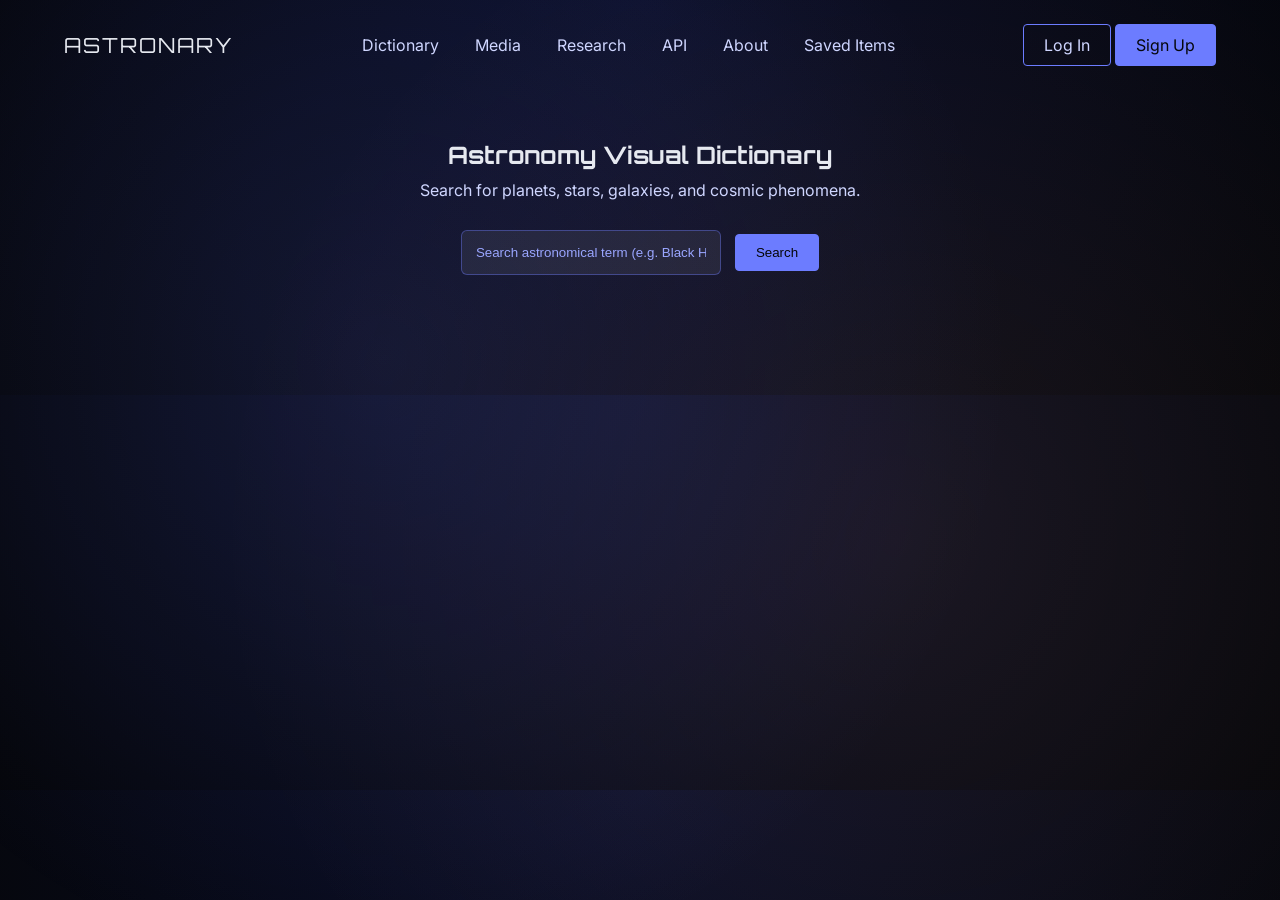
<file: API.html>
<!doctype html>
<html lang="en">
  <head>
    <meta charset="UTF-8" />
    <meta name="viewport" content="width=device-width, initial-scale=1.0" />
    <title>ASTRONARY | Astronomy API Dictionary</title>

    <link
      href="https://fonts.googleapis.com/css2?family=Orbitron:wght@400;600&family=Inter:wght@300;400;600&display=swap"
      rel="stylesheet"
    />
    <link rel="stylesheet" href="style.css" />
  </head>

  <body>
    <div class="stars"></div>
    <div class="nebula"></div>

    <header class="navbar">
      <div class="logo">ASTRONARY</div>

      <nav class="nav-links">
        <a href="index.html">Dictionary</a>
        <a href="#">Media</a>
        <a href="#">Research</a>
        <a href="API.html">API</a>
        <a href="#">About</a>
        <a href="saved.html">Saved Items</a>
      </nav>

      <div class="auth-buttons">
        <a href="login.html" class="btn ghost">Log In</a>
        <a href="signup.html" class="btn primary">Sign Up</a>
      </div>
    </header>

    <section class="api-container">
      <h1>Astronomy Visual Dictionary</h1>
      <p>Search for planets, stars, galaxies, and cosmic phenomena.</p>

      <div class="api-search-box">
        <input
          type="text"
          id="searchInput"
          placeholder="Search astronomical term (e.g. Black Hole, Mars, Nebula)"
        />
        <button class="btn primary" onclick="searchNASA()">Search</button>
      </div>

      <div id="errorMessage" class="api-error"></div>

      <div id="results" class="api-results"></div>
    </section>

    <script>
      async function fetchWikipedia(term) {
        try {
          const res = await fetch(
            `https://en.wikipedia.org/api/rest_v1/page/summary/${encodeURIComponent(term)}`,
          );

          if (!res.ok) return null;

          const data = await res.json();

          if (!data.thumbnail || !data.thumbnail.source) return null;

          return {
            title: data.title,
            description: data.extract,
            image: data.thumbnail.source,
          };
        } catch {
          return null;
        }
      }

      function saveItem(btn) {
        const item = {
          title: btn.dataset.title,
          description: btn.dataset.description,
          image: btn.dataset.image,
          source: btn.dataset.source,
        };

        let saved = JSON.parse(localStorage.getItem("savedSpaceData")) || [];

        const exists = saved.some((i) => i.title === item.title);

        if (exists) {
          alert("Item already saved!");
          return;
        }

        saved.push(item);
        localStorage.setItem("savedSpaceData", JSON.stringify(saved));

        // ✅ Update button UI
        btn.textContent = "Saved";
        btn.classList.add("saved");

        alert("Saved successfully!");
      }

      async function searchNASA() {
        const query = document.getElementById("searchInput").value.trim();
        const resultsDiv = document.getElementById("results");
        const errorDiv = document.getElementById("errorMessage");

        resultsDiv.innerHTML = "";
        errorDiv.textContent = "";

        if (!query) {
          errorDiv.textContent = "Please enter a search term.";
          return;
        }

        try {
          const [wikiData, nasaRes] = await Promise.all([
            fetchWikipedia(query),
            fetch(
              `https://images-api.nasa.gov/search?q=${query}&media_type=image`,
            ),
          ]);

          const nasaData = await nasaRes.json();

          const nasaItems = nasaData.collection.items.filter((item) => {
            return item.links && item.links[0] && item.links[0].href;
          });

          if (!wikiData && nasaItems.length === 0) {
            errorDiv.textContent = "No image results found.";
            return;
          }

          if (wikiData) {
            const card = document.createElement("div");
            card.className = "api-card";

            card.innerHTML = `
          <img src="${wikiData.image}">
          <span class="meta">Wikipedia</span>
          <h3>${wikiData.title}</h3>
          <p>${wikiData.description.substring(0, 140)}...</p>
          <button 
            data-title="${wikiData.title}"
            data-description="${wikiData.description}"
            data-image="${wikiData.image}"
            data-source="Wikipedia"
            onclick="saveItem(this)">
            Save
          </button>
        `;

            resultsDiv.appendChild(card);
          }

          nasaItems.slice(0, 6).forEach((item) => {
            const title = item.data[0].title || "NASA Image";
            const description = item.data[0].description || "";
            const image = item.links[0].href;

            const card = document.createElement("div");
            card.className = "api-card";

            function sanitizeDescription(text) {
              const noUrls = text.replace(/https?:\/\/[^\s]+/g, "");
              const cleanText = noUrls.replace(/<\/?[^>]+(>|$)/g, "");
              return cleanText.trim();
            }

            const cleanDescription = sanitizeDescription(description);
            card.innerHTML = `
  <img src="${image}">
  <span class="meta">NASA</span>
  <h3>${title}</h3>
  <p>${cleanDescription.substring(0, 140)}...</p>
  <button
    data-title="${title}"
    data-description="${cleanDescription}"
    data-image="${image}"
    data-source="NASA"
    onclick="saveItem(this)">
    Save
  </button>
`;

            resultsDiv.appendChild(card);
          });
        } catch (error) {
          errorDiv.textContent = "Failed to load data. Please try again.";
          console.error(error);
        }
      }

      document
        .getElementById("searchInput")
        .addEventListener("keypress", function (e) {
          if (e.key === "Enter") {
            searchNASA();
          }
        });
    </script>
  </body>
</html>
</file>
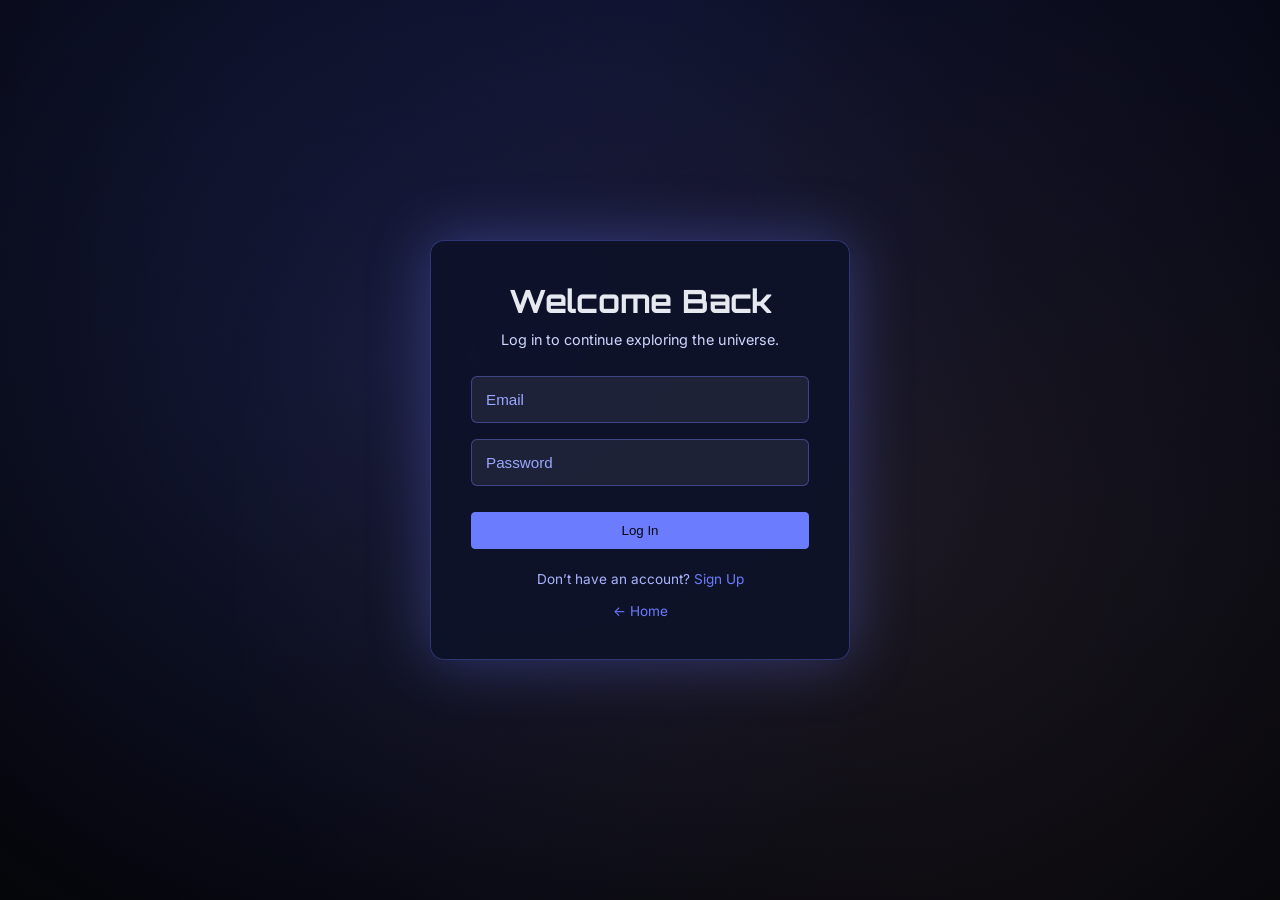
<file: login.html>
<!doctype html>
<html lang="en">
  <head>
    <meta charset="UTF-8" />
    <meta name="viewport" content="width=device-width, initial-scale=1.0" />
    <title>Log In | ASTRONARY</title>

    <link
      href="https://fonts.googleapis.com/css2?family=Orbitron:wght@400;600&family=Inter:wght@300;400;600&display=swap"
      rel="stylesheet"
    />
    <link rel="stylesheet" href="style.css" />
  </head>

  <body>
    <div class="stars"></div>
    <div class="nebula"></div>

    <div class="login-wrapper">
      <form class="login-card" action="#" method="POST">
        <h1>Welcome Back</h1>
        <p>Log in to continue exploring the universe.</p>

        <input type="email" placeholder="Email" required />
        <input type="password" placeholder="Password" required />

        <button type="submit" class="btn primary login-btn">Log In</button>

        <span class="login-footer">
          Don’t have an account?
          <a href="signup.html">Sign Up</a><br />
          <br /><a href="index.html"> <- Home</a>
        </span>
      </form>
    </div>

    <script src="script.js"></script>
  </body>
</html>
</file>
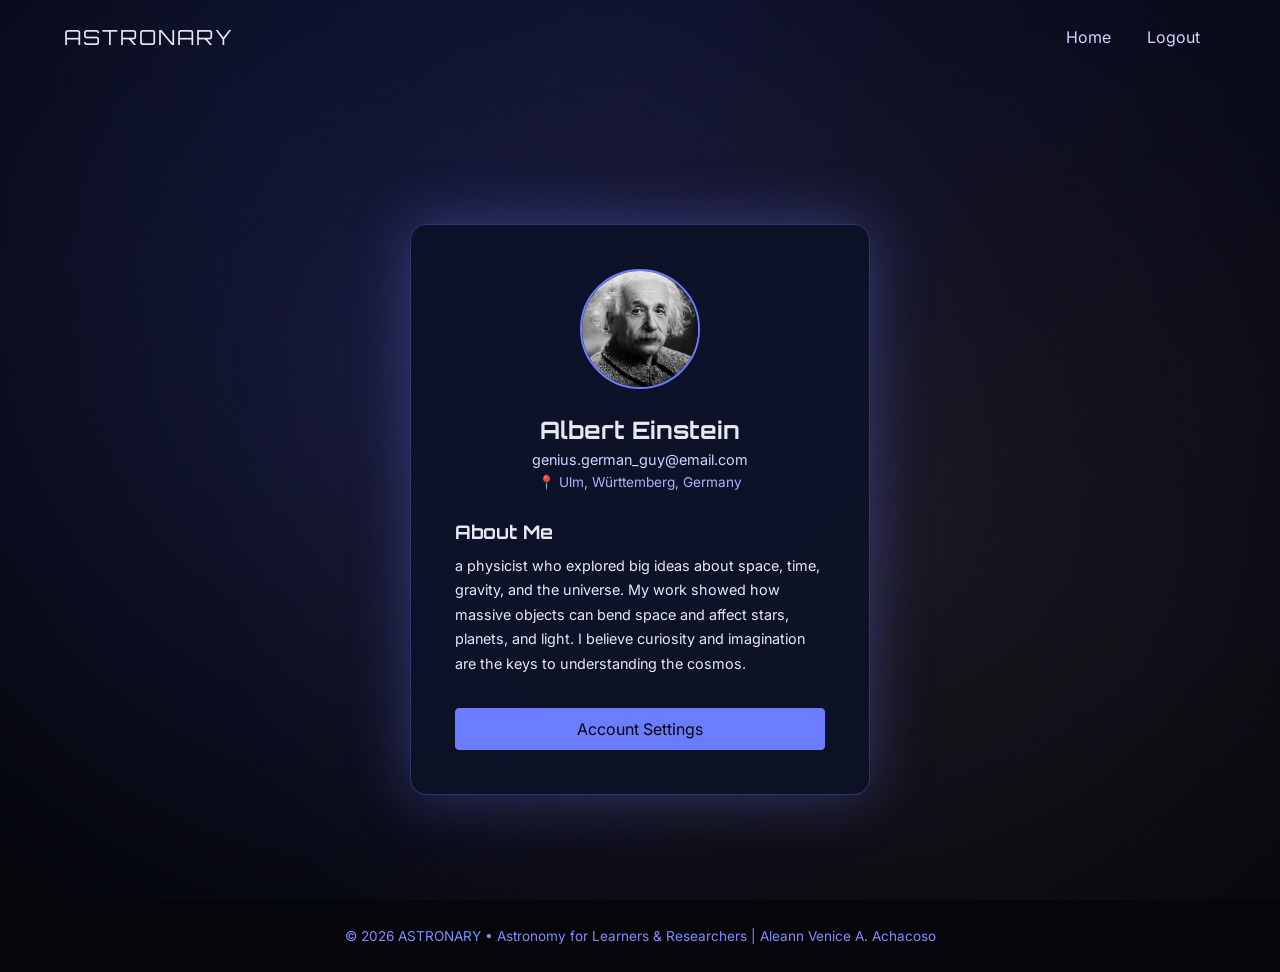
<file: profile.html>
<!doctype html>
<html lang="en">
  <head>
    <meta charset="UTF-8" />
    <meta name="viewport" content="width=device-width, initial-scale=1.0" />
    <title>ASTRONARY | Profile</title>

    <link
      href="https://fonts.googleapis.com/css2?family=Orbitron:wght@400;600&family=Inter:wght@300;400;600&display=swap"
      rel="stylesheet"
    />

    <link rel="stylesheet" href="style.css" />
  </head>

  <body>
    <div class="stars"></div>
    <div class="nebula"></div>

    <header class="navbar">
      <div class="logo">ASTRONARY</div>

      <nav class="nav-links">
        <a href="index.html">Home</a>
        <a href="login.html">Logout</a>
      </nav>
    </header>

    <section class="profile-wrapper">
      <div class="profile-card">
        <img
          src="asset/profile avatar.jpg"
          alt="Profile Avatar"
          class="profile-avatar"
        />

        <h1 class="profile-name">Albert Einstein</h1>
        <p class="profile-email">genius.german_guy@email.com</p>
        <p class="profile-address">📍 Ulm, Württemberg, Germany</p>

        <div class="profile-info">
          <h3>About Me</h3>
          <p>
            a physicist who explored big ideas about space, time, gravity, and
            the universe. My work showed how massive objects can bend space and
            affect stars, planets, and light. I believe curiosity and
            imagination are the keys to understanding the cosmos.
          </p>
        </div>

        <a href="settings.html" class="btn primary profile-settings-btn">
          Account Settings
        </a>
      </div>
    </section>

    <footer>
      <p>
        © 2026 ASTRONARY • Astronomy for Learners & Researchers | Aleann Venice
        A. Achacoso
      </p>
    </footer>
  </body>
</html>
</file>
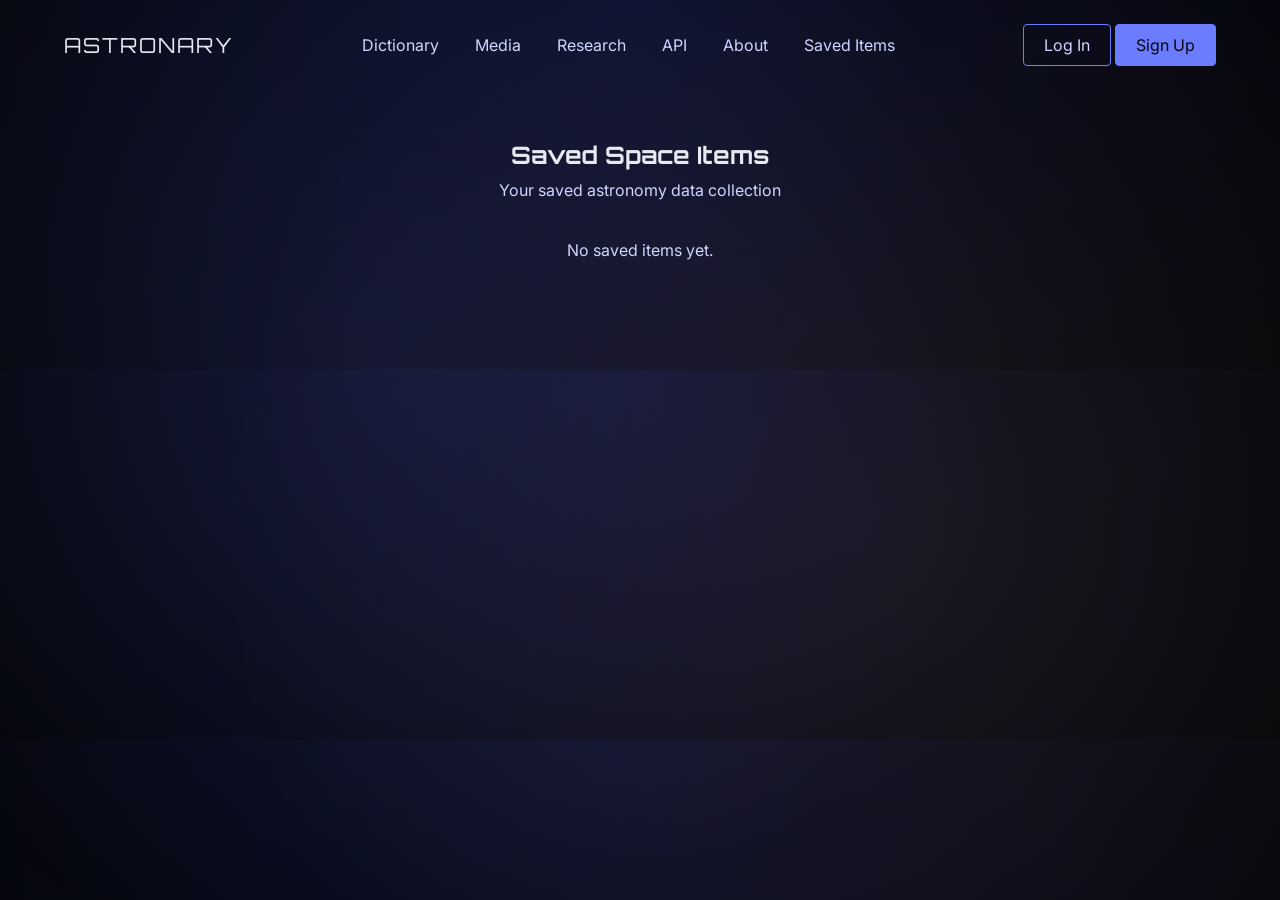
<file: saved.html>
<!doctype html>
<html lang="en">
  <head>
    <meta charset="UTF-8" />
    <meta name="viewport" content="width=device-width, initial-scale=1.0" />
    <title>ASTRONARY | Astronomy Reference</title>

    <link
      href="https://fonts.googleapis.com/css2?family=Orbitron:wght@400;600&family=Inter:wght@300;400;600&display=swap"
      rel="stylesheet"
    />

    <link rel="stylesheet" href="style.css" />
  </head>

  <body>
    <div class="stars"></div>
    <div class="nebula"></div>

    <header class="navbar">
      <div class="logo">ASTRONARY</div>

      <nav class="nav-links">
        <a href="#">Dictionary</a>
        <a href="#">Media</a>
        <a href="#">Research</a>
        <a href="API.html">API</a>
        <a href="#">About</a>
        <a href="saved.html">Saved Items</a>
      </nav>

      <div class="auth-buttons">
        <a href="login.html" class="btn ghost">Log In</a>
        <a href="signup.html" class="btn primary">Sign Up</a>
      </div>
    </header>

    <section class="api-container">
      <h1>Saved Space Items</h1>
      <p>Your saved astronomy data collection</p>

      <div id="savedContainer" class="api-results"></div>
    </section>

    <script>
      function loadSaved() {
        const container = document.getElementById("savedContainer");
        let saved = JSON.parse(localStorage.getItem("savedSpaceData")) || [];

        container.innerHTML = "";

        if (saved.length === 0) {
          container.innerHTML = `<p class="api-error">No saved items yet.</p>`;
          return;
        }

        saved.forEach((item, index) => {
          const card = document.createElement("div");
          card.className = "api-card";

          card.innerHTML = `
          <img src="${item.image}">
          <span class="meta">${item.source}</span>
          <h3>${item.title}</h3>
          <p>${item.description.substring(0, 140)}...</p>
          <button class="delete-btn" onclick="deleteItem(${index})">Delete</button>
        `;

          container.appendChild(card);
        });
      }

      function deleteItem(index) {
        let saved = JSON.parse(localStorage.getItem("savedSpaceData")) || [];

        saved.splice(index, 1);
        localStorage.setItem("savedSpaceData", JSON.stringify(saved));

        loadSaved();
      }

      loadSaved();
    </script>
  </body>
</html>
</file>
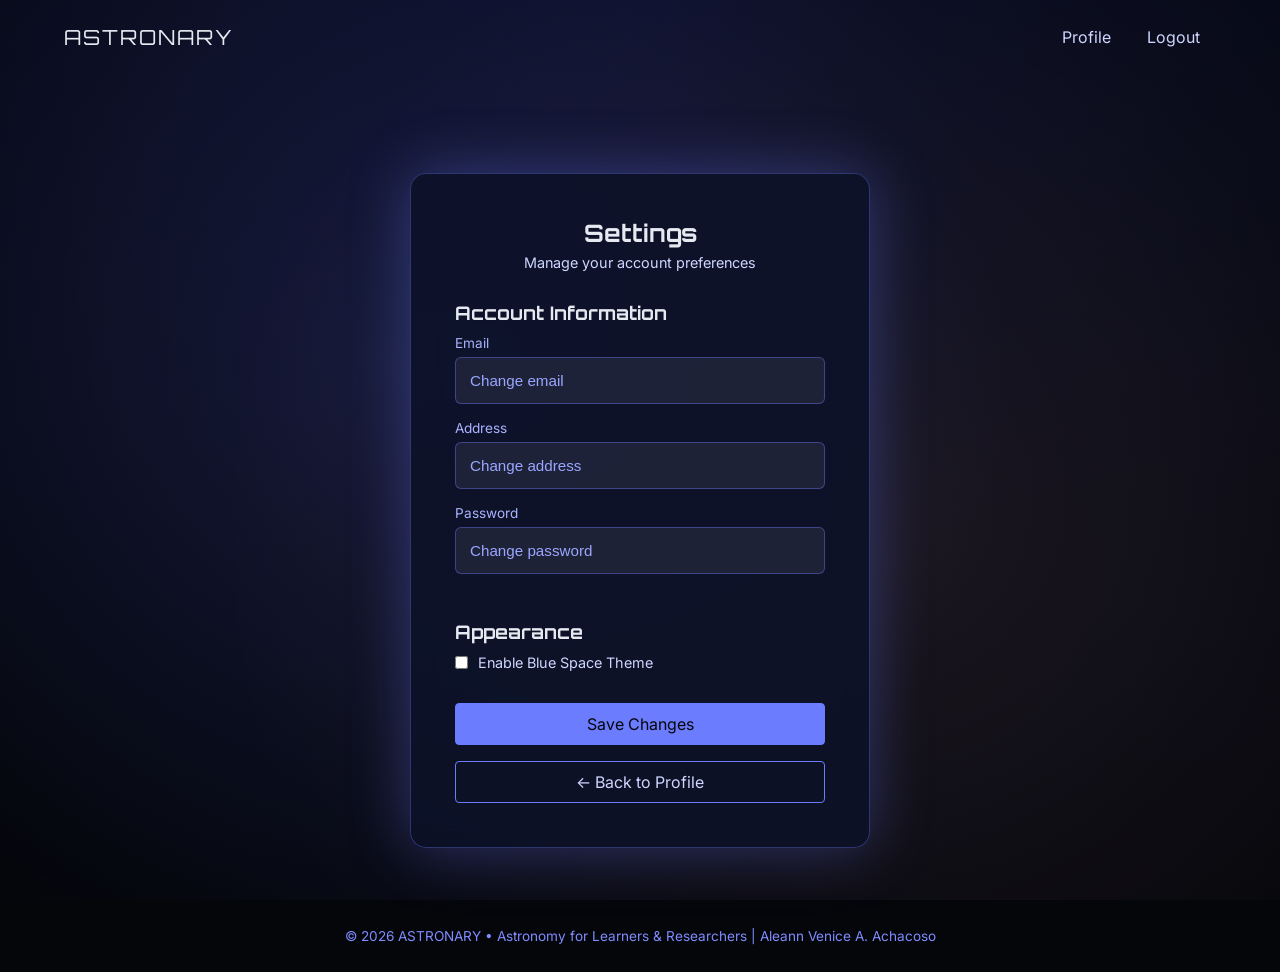
<file: settings.html>
<!doctype html>
<html lang="en">
  <head>
    <meta charset="UTF-8" />
    <meta name="viewport" content="width=device-width, initial-scale=1.0" />
    <title>ASTRONARY | Settings</title>

    <link
      href="https://fonts.googleapis.com/css2?family=Orbitron:wght@400;600&family=Inter:wght@300;400;600&display=swap"
      rel="stylesheet"
    />

    <link rel="stylesheet" href="style.css" />
  </head>

  <body>
    <div class="stars"></div>
    <div class="nebula"></div>

    <header class="navbar">
      <div class="logo">ASTRONARY</div>

      <nav class="nav-links">
        <a href="profile.html">Profile</a>
        <a href="login.html">Logout</a>
      </nav>
    </header>

    <section class="profile-wrapper">
      <div class="profile-card">
        <h1 class="profile-name">Settings</h1>
        <p class="profile-email">Manage your account preferences</p>

        <div class="profile-info">
          <h3>Account Information</h3>

          <label class="settings-label">Email</label>
          <input
            class="settings-input"
            type="email"
            placeholder="Change email"
          />

          <label class="settings-label">Address</label>
          <input
            class="settings-input"
            type="text"
            placeholder="Change address"
          />

          <label class="settings-label">Password</label>
          <input
            class="settings-input"
            type="password"
            placeholder="Change password"
          />
        </div>

        <div class="profile-info">
          <h3>Appearance</h3>

          <label class="settings-checkbox">
            <input type="checkbox" />
            Enable Blue Space Theme
          </label>
        </div>

        <a href="#" class="btn primary profile-settings-btn"> Save Changes </a>

        <a
          href="profile.html"
          class="btn"
          style="margin-top: 16px; display: block"
        >
          ← Back to Profile
        </a>
      </div>
    </section>

    <footer>
      <p>
        © 2026 ASTRONARY • Astronomy for Learners & Researchers | Aleann Venice
        A. Achacoso
      </p>
    </footer>
  </body>
</html>
</file>
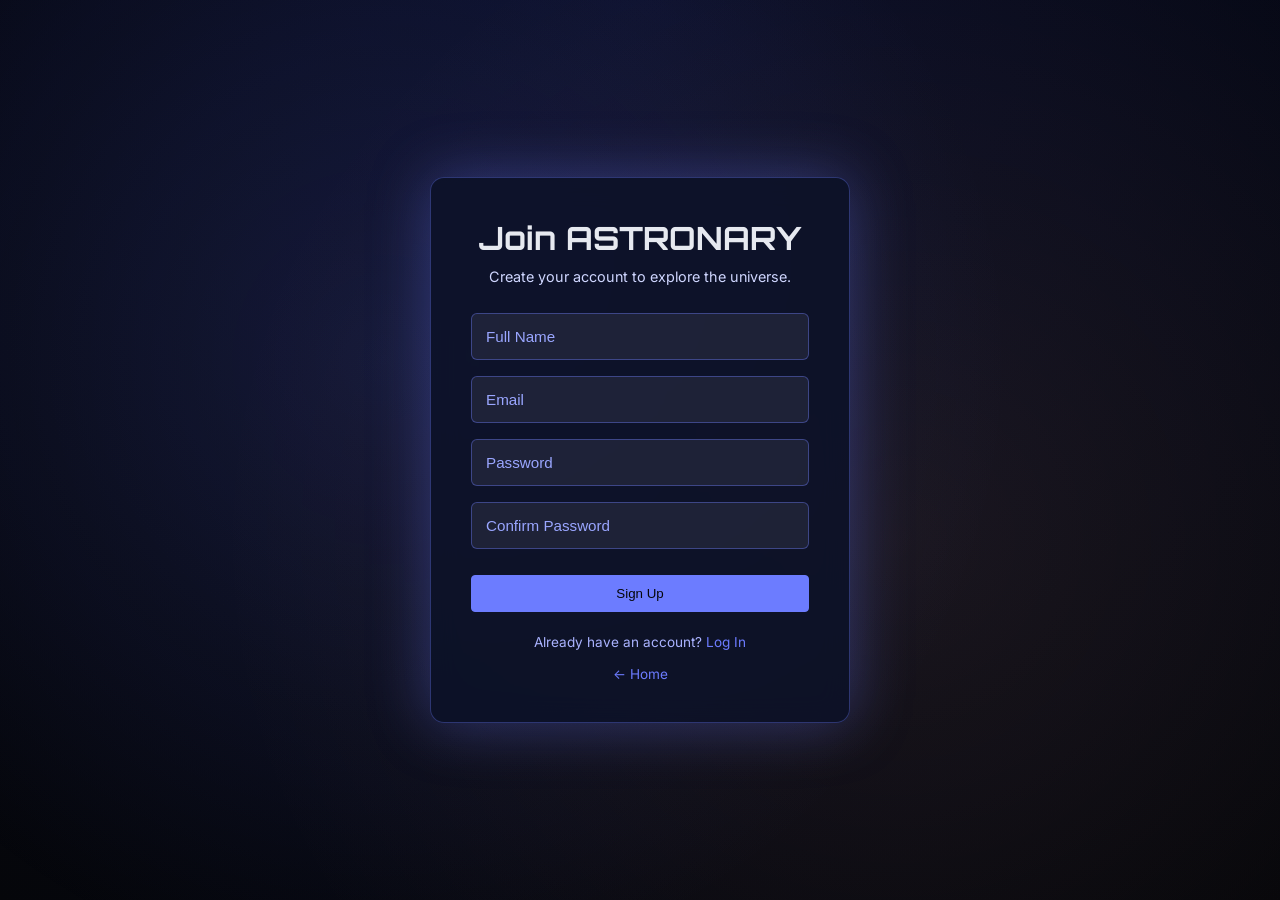
<file: signup.html>
<!doctype html>
<html lang="en">
  <head>
    <meta charset="UTF-8" />
    <meta name="viewport" content="width=device-width, initial-scale=1.0" />
    <title>Sign Up | ASTRONARY</title>

    <link
      href="https://fonts.googleapis.com/css2?family=Orbitron:wght@400;600&family=Inter:wght@300;400;600&display=swap"
      rel="stylesheet"
    />
    <link rel="stylesheet" href="style.css" />
  </head>

  <body>
    <div class="stars"></div>
    <div class="nebula"></div>

    <div class="login-wrapper">
      <form class="login-card" action="#" method="POST">
        <h1>Join ASTRONARY</h1>
        <p>Create your account to explore the universe.</p>

        <input type="text" placeholder="Full Name" required />
        <input type="email" placeholder="Email" required />
        <input type="password" placeholder="Password" required />
        <input type="password" placeholder="Confirm Password" required />

        <button type="submit" class="btn primary login-btn">Sign Up</button>

        <span class="login-footer">
          Already have an account?
          <a href="login.html">Log In</a><br />
          <br /><a href="index.html"><- Home</a>
        </span>
      </form>
    </div>

    <script src="script.js"></script>
  </body>
</html>
</file>
<file: style.css>
* {
  margin: 0;
  padding: 0;
  box-sizing: border-box;
}

body {
  font-family: "Inter", sans-serif;
  color: #e6e9f0;
  background: radial-gradient(circle at top, #0b0f2a, #05060a);
  overflow-x: hidden;
}

.stars,
.nebula {
  position: fixed;
  inset: 0;
  z-index: -2;
}

.stars {
  background: url("https://www.transparenttextures.com/patterns/stardust.png");
  opacity: 0.15;
  animation: drift 120s linear infinite;
}

.nebula {
  background:
    radial-gradient(
      circle at 30% 40%,
      rgba(108, 124, 255, 0.12),
      transparent 60%
    ),
    radial-gradient(
      circle at 70% 60%,
      rgba(255, 170, 120, 0.08),
      transparent 65%
    );
  animation: pulseNebula 20s ease-in-out infinite alternate;
}

@keyframes drift {
  from {
    transform: translate(0, 0);
  }
  to {
    transform: translate(-50%, -50%);
  }
}

@keyframes pulseNebula {
  from {
    opacity: 0.6;
  }
  to {
    opacity: 1;
  }
}

.navbar {
  display: flex;
  justify-content: space-between;
  align-items: center;
  padding: 24px 64px;
  position: absolute;
  width: 100%;
  z-index: 10;
}

.logo {
  font-family: "Orbitron", sans-serif;
  font-size: 1.3rem;
  letter-spacing: 2px;
}

.nav-links a {
  margin: 0 16px;
  color: #cfd6ff;
  text-decoration: none;
  position: relative;
}

.nav-links a::after {
  content: "";
  position: absolute;
  left: 0;
  bottom: -6px;
  width: 0;
  height: 2px;
  background: #6c7cff;
  transition: width 0.3s ease;
}

.nav-links a:hover::after {
  width: 100%;
}

.btn {
  padding: 10px 20px;
  border-radius: 4px;
  border: 1px solid #6c7cff;
  background: transparent;
  color: #cfd6ff;
  cursor: pointer;
  transition: all 0.25s ease;
  text-decoration: none;
  display: inline-block;
}

.btn:hover {
  transform: translateY(-2px);
  box-shadow: 0 0 18px rgba(108, 124, 255, 0.6);
}

.btn.primary {
  background: #6c7cff;
  color: #05060a;
}

.btn.primary:hover {
  background: #8592ff;
}

.btn.large {
  padding: 14px 30px;
  font-size: 1rem;
  animation: pulseGlow 3s infinite;
}

@keyframes pulseGlow {
  0% {
    box-shadow: 0 0 10px rgba(108, 124, 255, 0.4);
  }
  50% {
    box-shadow: 0 0 28px rgba(108, 124, 255, 0.9);
  }
  100% {
    box-shadow: 0 0 10px rgba(108, 124, 255, 0.4);
  }
}

.hero {
  height: 100vh;
  display: flex;
  align-items: center;
  padding: 0 64px;
  position: relative;
  background-image:
    linear-gradient(rgba(0, 0, 0, 0.55), rgba(0, 0, 0, 0.55)),
    url("https://i.pinimg.com/736x/2d/0c/36/2d0c360c63f2b2dba702f7eedc8c7dc3.jpg");
  background-size: cover;
  background-position: center center;
  background-repeat: no-repeat;
  background-attachment: fixed;
  color: #fff;
  text-shadow: 0 4px 18px rgba(0, 0, 0, 0.7);
  z-index: 1;
}

.hero::before {
  content: "";
  position: absolute;
  inset: 0;
  background: linear-gradient(
    to bottom,
    rgba(0, 0, 0, 0.65) 0%,
    rgba(0, 0, 0, 0.4) 50%,
    rgba(0, 0, 0, 0.8) 100%
  );
  z-index: 0;
}

.hero-content {
  position: relative;
  z-index: 2;
  max-width: 650px;
}

.hero h1 {
  font-family: "Orbitron", sans-serif;
  font-size: 3rem;
  margin-bottom: 24px;
}

.hero p {
  line-height: 1.8;
  margin-bottom: 36px;
  color: #d6dcff;
  font-size: 1.15rem;
}

.dictionary {
  padding: 100px 64px;
}

.dictionary h2 {
  font-family: "Orbitron", sans-serif;
  margin-bottom: 48px;
}

.card-grid {
  display: grid;
  grid-template-columns: repeat(auto-fit, minmax(260px, 1fr));
  gap: 32px;
}

.card {
  background: rgba(12, 18, 40, 0.75);
  backdrop-filter: blur(10px);
  border-radius: 10px;
  padding: 28px;
  border: 1px solid rgba(108, 124, 255, 0.25);
  transition:
    transform 0.3s ease,
    box-shadow 0.3s ease;
}

.card:hover {
  transform: translateY(-10px);
  box-shadow: 0 15px 35px rgba(108, 124, 255, 0.25);
}

.card-image {
  width: 100%;
  height: 180px;
  object-fit: cover;
  border-radius: 8px;
  margin-bottom: 18px;
  filter: brightness(0.9) contrast(1.1);
  transition:
    transform 0.4s ease,
    filter 0.4s ease;
}

.card:hover .card-image {
  transform: scale(1.05);
  filter: brightness(1) contrast(1.15);
}

.card h3 {
  font-family: "Orbitron", sans-serif;
  margin-bottom: 6px;
}

.meta {
  display: block;
  font-size: 0.8rem;
  color: #8f9cff;
  margin-bottom: 14px;
}

.card p {
  line-height: 1.7;
  font-size: 0.95rem;
}

.media {
  padding: 100px 64px;
  background: linear-gradient(to right, #05060a, #0a0f2a);
}

.media-content {
  max-width: 620px;
}

.media h2 {
  font-family: "Orbitron", sans-serif;
  margin-bottom: 16px;
}

.media p {
  line-height: 1.7;
  margin-bottom: 30px;
}

footer {
  padding: 28px;
  text-align: center;
  font-size: 0.85rem;
  color: #7f8cff;
  background: #05060a;
}

.login-wrapper {
  min-height: 100vh;
  display: flex;
  align-items: center;
  justify-content: center;
}

.login-card {
  background: rgba(12, 18, 40, 0.85);
  backdrop-filter: blur(14px);
  border: 1px solid rgba(108, 124, 255, 0.35);
  border-radius: 14px;
  padding: 40px;
  width: 100%;
  max-width: 420px;
  text-align: center;
  box-shadow: 0 0 60px rgba(108, 124, 255, 0.35);
  animation: floatIn 1.1s ease forwards;
}

@keyframes floatIn {
  from {
    opacity: 0;
    transform: translateY(40px) scale(0.95);
  }
  to {
    opacity: 1;
    transform: translateY(0) scale(1);
  }
}

.login-card h1 {
  font-family: "Orbitron", sans-serif;
  margin-bottom: 10px;
}

.login-card p {
  font-size: 0.9rem;
  margin-bottom: 28px;
  color: #cfd6ff;
}

.login-card input {
  width: 100%;
  padding: 14px;
  margin-bottom: 16px;
  background: rgba(255, 255, 255, 0.07);
  border: 1px solid rgba(108, 124, 255, 0.4);
  border-radius: 6px;
  color: white;
  font-size: 0.95rem;
}

.login-card input::placeholder {
  color: #9aa6ff;
}

.login-btn {
  width: 100%;
  margin-top: 10px;
}

.login-footer {
  display: block;
  margin-top: 22px;
  font-size: 0.85rem;
  color: #aab3ff;
}

.login-footer a {
  color: #6c7cff;
  text-decoration: none;
}

.profile-wrapper {
  min-height: 100vh;
  display: flex;
  align-items: center;
  justify-content: center;
  padding-top: 120px;
}

.profile-card {
  background: rgba(12, 18, 40, 0.85);
  backdrop-filter: blur(14px);
  border: 1px solid rgba(108, 124, 255, 0.35);
  border-radius: 16px;
  padding: 44px;
  width: 100%;
  max-width: 460px;
  text-align: center;
  box-shadow: 0 0 60px rgba(108, 124, 255, 0.35);
  animation: floatIn 1.1s ease forwards;
}

.profile-avatar {
  width: 120px;
  height: 120px;
  border-radius: 50%;
  object-fit: cover;
  border: 2px solid #6c7cff;
  margin-bottom: 22px;
}

.profile-name {
  font-family: "Orbitron", sans-serif;
  margin-bottom: 6px;
}

.profile-email {
  font-size: 0.9rem;
  color: #cfd6ff;
}

.profile-address {
  font-size: 0.85rem;
  color: #aab3ff;
  margin-top: 6px;
}

.profile-info {
  margin-top: 30px;
  text-align: left;
}

.profile-info h3 {
  font-family: "Orbitron", sans-serif;
  margin-bottom: 10px;
}

.profile-info p {
  font-size: 0.9rem;
  line-height: 1.7;
  color: #e6e9f0;
}

.profile-settings-btn {
  width: 100%;
  margin-top: 32px;
}

.settings-input {
  width: 100%;
  padding: 14px;
  margin-bottom: 16px;
  background: rgba(255, 255, 255, 0.07);
  border: 1px solid rgba(108, 124, 255, 0.4);
  border-radius: 6px;
  color: white;
  font-size: 0.95rem;
}

.settings-input::placeholder {
  color: #9aa6ff;
}

.settings-label {
  display: block;
  font-size: 0.85rem;
  margin-bottom: 6px;
  color: #aab3ff;
}

.settings-checkbox {
  font-size: 0.9rem;
  color: #cfd6ff;
  display: flex;
  align-items: center;
  gap: 10px;
}

.admin-container {
  width: 95%;
  max-width: 1400px;
  margin: 60px auto;
  padding: 20px;
  color: white;
}

.admin-header {
  text-align: center;
  margin-bottom: 30px;
}

.admin-header h1 {
  font-family: "Orbitron", sans-serif;
  font-size: 36px;
  margin-bottom: 5px;
}

.admin-header p {
  font-size: 16px;
  color: #ccc;
}

.admin-menu {
  display: flex;
  flex-wrap: wrap;
  justify-content: center;
  gap: 20px;
  margin-bottom: 40px;
}

.admin-menu a.btn {
  background: #5b6cff;
  color: white;
  text-decoration: none;
  padding: 12px 25px;
  border-radius: 8px;
  font-weight: 600;
  transition: 0.3s;
}

.admin-menu a.btn:hover {
  background: #404edb;
}

table {
  width: 100%;
  border-collapse: collapse;
  background: rgba(255, 255, 255, 0.05);
  border-radius: 10px;
  overflow: hidden;
  box-shadow: 0 0 20px rgba(0, 0, 0, 0.3);
}

table th,
table td {
  padding: 16px;
  text-align: left;
}

table thead {
  background: rgba(91, 108, 255, 0.2);
}

table thead th {
  font-weight: 600;
  color: white;
}

table tbody tr {
  border-bottom: 1px solid rgba(255, 255, 255, 0.2);
  transition: background 0.3s;
}

table tbody tr:hover {
  background: rgba(91, 108, 255, 0.1);
}

table td button {
  padding: 8px 14px;
  border-radius: 6px;
  border: none;
  cursor: pointer;
  font-weight: 600;
  transition: 0.3s;
}

.view {
  background: #5b6cff;
  color: white;
  margin-right: 5px;
}

.view:hover {
  background: #404edb;
}

.delete {
  background: #ff4d4d;
  color: white;
}

.delete:hover {
  background: #cc0000;
}

@media (max-width: 900px) {
  table,
  thead,
  tbody,
  th,
  td,
  tr {
    display: block;
  }

  table thead {
    display: none;
  }

  table tbody tr {
    margin-bottom: 15px;
    border-bottom: 2px solid rgba(255, 255, 255, 0.1);
    padding: 10px;
  }

  table tbody td {
    display: flex;
    justify-content: space-between;
    padding: 8px 10px;
    border: none;
  }

  table tbody td::before {
    content: attr(data-label);
    font-weight: 600;
    color: #ccc;
  }

  table tbody td button {
    margin-left: 5px;
  }
}

.admin-container {
  width: 95%;
  max-width: 1400px;
  margin: 40px auto;
  padding: 20px;
  color: white;
  display: flex;
  flex-direction: column;
  gap: 40px;
}

.admin-header {
  text-align: center;
}

.admin-header h1 {
  font-family: "Orbitron", sans-serif;
  font-size: 42px;
  margin-bottom: 5px;
}

.admin-header p {
  font-size: 16px;
  color: #ccc;
}

.admin-menu {
  display: flex;
  flex-wrap: wrap;
  justify-content: center;
  gap: 15px;
}

.admin-menu a.btn {
  background: #5b6cff;
  color: white;
  padding: 12px 28px;
  border-radius: 8px;
  font-weight: 600;
  text-decoration: none;
  transition: 0.3s;
}

.admin-menu a.btn:hover {
  background: #404edb;
}

.dashboard-cards {
  display: grid;
  grid-template-columns: repeat(auto-fit, minmax(180px, 1fr));
  gap: 20px;
}

.card {
  background: rgba(255, 255, 255, 0.07);
  padding: 25px;
  text-align: center;
  border-radius: 12px;
  backdrop-filter: blur(10px);
  box-shadow: 0 0 20px rgba(0, 0, 0, 0.3);
  transition:
    transform 0.3s,
    background 0.3s;
}

.card:hover {
  transform: translateY(-5px);
  background: rgba(91, 108, 255, 0.2);
}

.card h2 {
  font-size: 36px;
  margin-bottom: 5px;
}

.card p {
  font-size: 16px;
  color: #ccc;
}

.quick-links {
  display: flex;
  flex-wrap: wrap;
  justify-content: center;
  gap: 20px;
  margin-top: 30px;
}

.quick-links a.btn {
  padding: 14px 30px;
  font-weight: 600;
}

@media (max-width: 900px) {
  .dashboard-cards {
    grid-template-columns: repeat(auto-fit, minmax(140px, 1fr));
  }

  .admin-header h1 {
    font-size: 32px;
  }

  .card h2 {
    font-size: 28px;
  }

  .quick-links a.btn {
    padding: 12px 20px;
  }
}

.add-user-section {
  margin: 40px 0;
}

.add-user-section h2 {
  margin-bottom: 15px;
}

.add-user-section form input,
.add-user-section form select,
.add-user-section form button {
  margin: 5px 0;
  padding: 8px;
  width: 250px;
  display: block;
}

#usersTable {
  border-collapse: collapse;
  width: 100%;
  max-width: 700px;
  margin-top: 20px;
}

#usersTable th,
#usersTable td {
  border: 1px solid #ccc;
  padding: 10px 12px;
  text-align: left;
}

#usersTable th {
  background-color: #f4f4f4;
}
.api-container {
  padding: 140px 64px 80px;
  text-align: center;
}

.api-container h1 {
  font-family: "Orbitron", sans-serif;
  margin-bottom: 10px;
}

.api-container p {
  color: #cfd6ff;
  margin-bottom: 30px;
}

.api-search-box {
  margin-bottom: 30px;
}

.api-search-box input {
  padding: 14px;
  width: 260px;
  border-radius: 6px;
  border: 1px solid rgba(108, 124, 255, 0.4);
  background: rgba(255, 255, 255, 0.07);
  color: white;
  outline: none;
}

.api-search-box input::placeholder {
  color: #9aa6ff;
}

.api-search-box button {
  margin-left: 10px;
}

.api-results {
  display: grid;
  grid-template-columns: repeat(auto-fit, minmax(260px, 1fr));
  gap: 30px;
  margin-top: 40px;
}

.api-card {
  width: 240px;
  padding: 20px;
  background: rgba(12, 18, 40, 0.75);
  backdrop-filter: blur(10px);
  border-radius: 10px;
  border: 1px solid rgba(108, 124, 255, 0.25);
  transition:
    transform 0.3s ease,
    box-shadow 0.3s ease;
}

.api-card img {
  width: 100%;
  height: 160px;
  object-fit: cover;
  border-radius: 8px;
  margin-bottom: 12px;
}

.api-results {
  display: grid;
  grid-template-columns: repeat(auto-fit, minmax(240px, 1fr));
  gap: 30px;
  margin-top: 40px;
}

.api-card button {
  margin-top: 12px;
  width: 100%;
  padding: 10px;
  border-radius: 6px;
  border: 1px solid #6c7cff;
  background: transparent;
  color: #cfd6ff;
  font-family: "Orbitron", sans-serif;
  font-size: 0.85rem;
  letter-spacing: 1px;
  cursor: pointer;
  transition: all 0.25s ease;
}

.api-card button:hover {
  background: #6c7cff;
  color: #05060a;
  box-shadow: 0 0 18px rgba(108, 124, 255, 0.7);
  transform: translateY(-2px);
}

.api-card button.saved {
  background: #6c7cff;
  color: #05060a;
  box-shadow: 0 0 20px rgba(108, 124, 255, 0.9);
  cursor: default;
}

.delete-btn {
  margin-top: 12px;
  width: 100%;
  padding: 10px;
  border-radius: 6px;
  border: 1px solid #ff6b6b;
  background: transparent;
  color: #ff6b6b;
  font-family: "Orbitron", sans-serif;
  font-size: 0.85rem;
  letter-spacing: 1px;
  cursor: pointer;
  transition: all 0.25s ease;
}

.delete-btn:hover {
  background: #ff6b6b;
  color: #05060a;
  box-shadow: 0 0 18px rgba(255, 107, 107, 0.7);
  transform: translateY(-2px);
}

.delete-btn:active {
  transform: scale(0.97);
  box-shadow: 0 0 10px rgba(255, 107, 107, 0.5);
}
</file>
